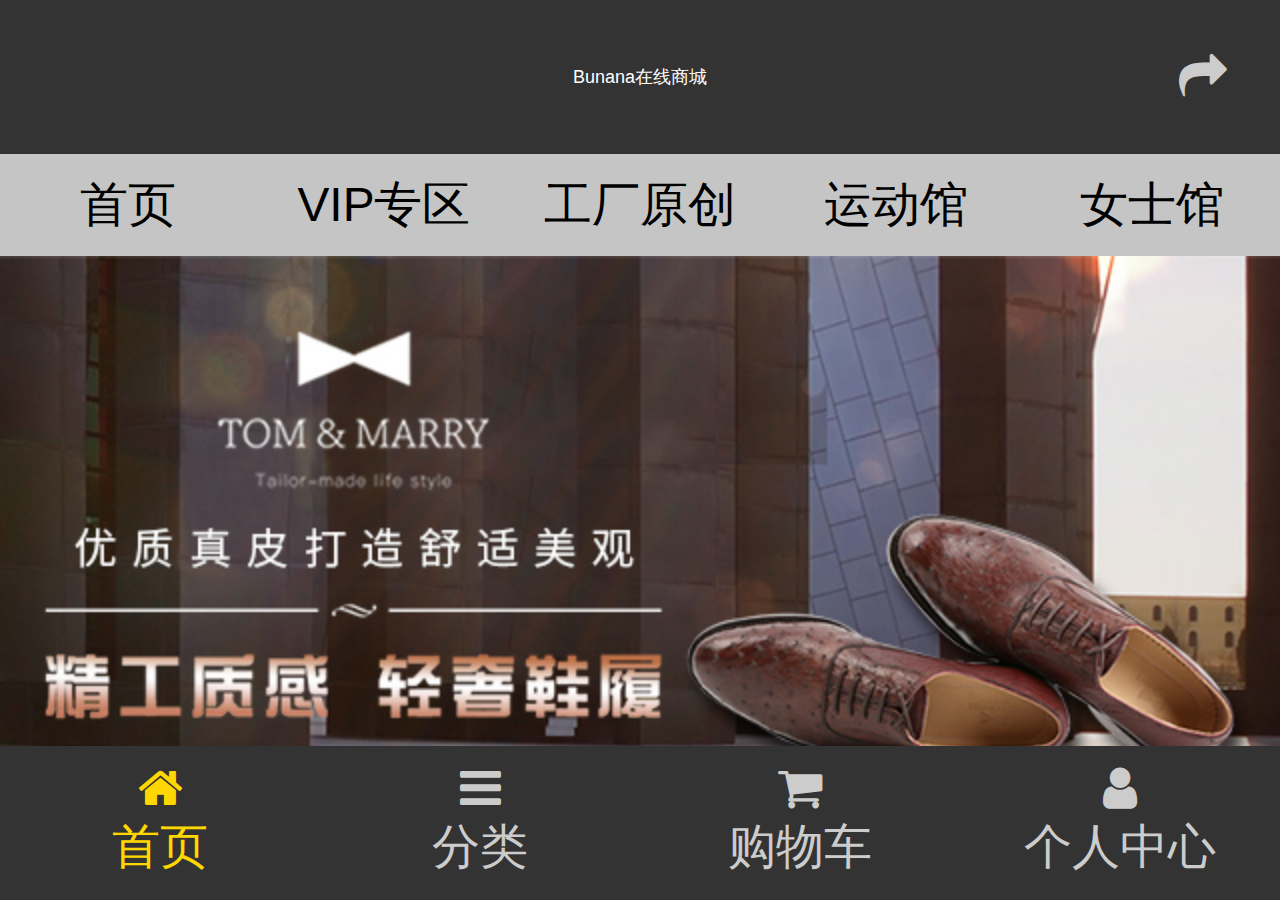
<file: public/MyMobile/index.html>
<!DOCTYPE html>
<html lang="en">

<head>
    <meta charset="UTF-8">
    <meta name="viewport" content="width=device-width, initial-scale=1.0">
    <meta http-equiv="X-UA-Compatible" content="ie=edge">
    <title>香蕉商城-网罗优惠拼团</title>
    <link rel="icon" href="images/favicon.ico">
    <!-- 连接MUI -->
    <link rel="stylesheet" href="lib/mui/css/mui.min.css">
    <!--引入Awesome字体图标库-->
    <link rel="stylesheet" href="./lib/fontAwesome/css/font-awesome.css">
    <!-- 连接less -->
    <link rel="stylesheet/less" href="less/index.less">
    <!-- 连接js编译器 -->
    <script src="./lib/less/less.js"></script>
    <!-- 连接rem -->
    <script src="js/rem.js"></script>

</head>

<body>
    <!-- 头部区域 -->
    <header id="header">
        <a href="#" class="left"></a>
        <H4 class="center">Bunana在线商城</H4>
        <a href="#" class="right fa fa-share"></a>
    </header>
    <!-- 导航条 -->
    <section id="nav">
        <a href="#"><span>首页</span></a>
        <a href="#"><span>VIP专区</span></a>
        <a href="#"><span>工厂原创</span></a>
        <a href="#"><span>运动馆</span></a>
        <a href="#"><span>女士馆</span></a>
    </section>
    <!-- 主体区域 -->
    <main id="main">
        <div class="mui-scroll-wrapper">
            <div class="mui-scroll">
                <!--这里放置真实显示的DOM内容-->

                <!-- 轮播图 -->
                <section id="slide" class="mui-slider">
                    <div class="mui-slider-group mui-slider-loop">
                        <!--支持循环，需要重复图片节点-->
                        <div class="mui-slider-item mui-slider-item-duplicate"><a href="#"><img src="images/banner2.jpg" /></a></div>
                        <div class="mui-slider-item"><a href="#"><img src="images/banner1.jpg" /></a></div>
                        <div class="mui-slider-item"><a href="#"><img src="images/banner2.jpg" /></a></div>
                        <!--支持循环，需要重复图片节点-->
                        <div class="mui-slider-item mui-slider-item-duplicate"><a href="#"><img src="images/banner1.jpg" /></a></div>
                    </div>
                </section>
                <!-- 搜索框 -->
                <section id="search">
                    <form action="#">
                        <input type="search" placeholder="请输入您想要查询的商品">
                    </form>
                    <i class="fa fa-search"></i>
                </section>
                <!-- 导航栏2 -->
                <section id="nav2">
                    <div class="mui-row">
                        <a href="#" class="mui-col-xs-3"><img src="images/nav1.jpg" alt=""></a>
                        <a href="#" class="mui-col-xs-3"><img src="images/nav2.jpg" alt=""></a>
                        <a href="#" class="mui-col-xs-3"><img src="images/nav3.jpg" alt=""></a>
                        <a href="#" class="mui-col-xs-3"><img src="images/nav4.jpg" alt=""></a>
                        <a href="#" class="mui-col-xs-3"><img src="images/nav5.jpg" alt=""></a>
                        <a href="#" class="mui-col-xs-3"><img src="images/nav6.jpg" alt=""></a>
                        <a href="#" class="mui-col-xs-3"><img src="images/nav7.jpg" alt=""></a>
                        <a href="#" class="mui-col-xs-3"><img src="images/nav8.jpg" alt=""></a>
                    </div>
                </section>
                <!-- 工厂原创 -->
                <section id="floor1" class="floor">
                    <div class="title">
                        <a href="#">
                            <img src="./images/banner01.jpg" alt="">
                        </a>
                    </div>
                    <div class="content mui-row">
                        <a href="#" class="mui-col-xs-4"><img src="images/floor1banner01.jpg" alt=""></a>
                        <a href="#" class="mui-col-xs-4"><img src="images/floor1banner02.jpg" alt=""></a>
                        <a href="#" class="mui-col-xs-4"><img src="images/floor1banner03.jpg" alt=""></a>
                    </div>
                </section>
                <!-- 箱包推荐 -->
                <section id="floor2" class="floor">
                    <div class="title">
                        <a href="#">
                            <img src="./images/banner02.jpg" alt="">
                        </a>
                    </div>
                    <div class="content mui-row">
                        <a href="#" class="mui-col-xs-4"><img src="images/floor2banner01.jpg" alt=""></a>
                        <a href="#" class="mui-col-xs-4"><img src="images/floor2banner02.jpg" alt=""></a>
                        <a href="#" class="mui-col-xs-4"><img src="images/floor2banner03.jpg" alt=""></a>
                    </div>
                    <div class="bottom">
                        <a href="#"><img src="./images/floor2bottom.jpg" alt=""></a>
                    </div>
                </section>
                <!-- 运动 -->
                <section id="sport">
                    <div class="title">
                        <a href="#">
                            <img src="images/title-sport.jpg" alt="">
                            <img src="images/sport-banner.jpg" alt="">
                        </a>
                    </div>
                    <div class="content mui-row">
                        <a href="#" class="mui-col-xs-6"><img src="images/shoes.jpg" alt=""></a>
                        <a href="#" class="mui-col-xs-6"><img src="images/shoes.jpg" alt=""></a>
                        <a href="#" class="mui-col-xs-6"><img src="images/shoes.jpg" alt=""></a>
                        <a href="#" class="mui-col-xs-6"><img src="images/shoes.jpg" alt=""></a>
                        <a href="#" class="mui-col-xs-6"><img src="images/shoes.jpg" alt=""></a>
                        <a href="#" class="mui-col-xs-6"><img src="images/shoes.jpg" alt=""></a>
                    </div>
                </section>
                <!-- 男士 -->
                <section id="men">
                    <div class="title">
                        <a href="#">
                            <img src="images/title-men.jpg" alt="">
                            <img src="images/men-banner.jpg" alt="">
                        </a>
                    </div>
                    <div class="content mui-row">
                        <a href="#" class="mui-col-xs-6"><img src="images/men-shoes.jpg" alt=""></a>
                        <a href="#" class="mui-col-xs-6"><img src="images/men-shoes.jpg" alt=""></a>
                        <a href="#" class="mui-col-xs-6"><img src="images/men-shoes.jpg" alt=""></a>
                        <a href="#" class="mui-col-xs-6"><img src="images/men-shoes.jpg" alt=""></a>
                        <a href="#" class="mui-col-xs-6"><img src="images/men-shoes.jpg" alt=""></a>
                        <a href="#" class="mui-col-xs-6"><img src="images/men-shoes.jpg" alt=""></a>
                    </div>
                </section>
            </div>
        </div>
    </main>
    <!-- 底部区域 -->

    <footer id="footer">
        <div class="mui-row">
            <div class="mui-col-xs-3"><a href="index.html" class="active"><i class="fa fa-home" aria-hidden="true"></i><span>首页</span></a></div>
            <div class="mui-col-xs-3"><a href="category.html"><i class="fa fa-bars" aria-hidden="true"></i><span>分类</span></a></div>
            <div class="mui-col-xs-3"><a href="shopcart.html"><i class="fa fa-shopping-cart" aria-hidden="true"></i><span>购物车</span></a></div>
            <div class="mui-col-xs-3"><a href="user.html"><i class="fa fa-user" aria-hidden="true"></i><span>个人中心</span></a></div>
        </div>
    </footer>

    <!-- 引入MUI的js -->
    <script src="lib/mui/js/mui.min.js"></script>
    <!-- 引入zepto的js -->
    <script src="lib/zepto/zepto.min.js"></script>
    <!-- 引入引擎的js -->
    <script src="lib/artTemplate/template-web.js"></script>
    <!-- 引入自身的js -->
    <script src="js/index.js"></script>

</body>

</html>
</file>
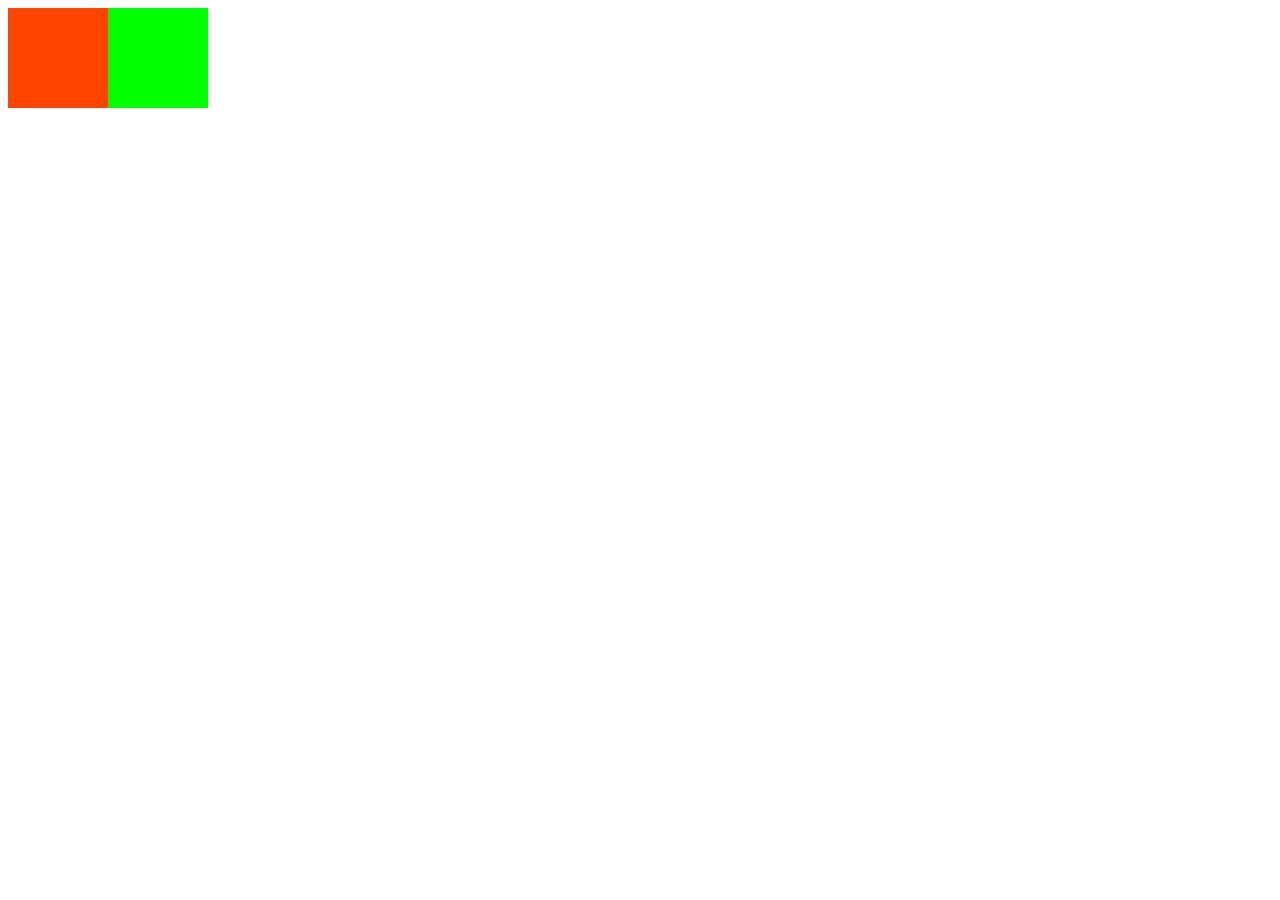
<file: 01-行内块的问题.html>
<!DOCTYPE html>
<html lang="en">

<head>
    <meta charset="UTF-8">
    <title>Document</title>
    <style>
    .box {
        width: 200px;
        height: 100px;
       display: flex;
    }
    
    .left {
        width: 100px;
        height: 100px;
        background-color: #f40;
    }
    
    .right {
        width: 100px;
        height: 100px;
        background-color: #0f0;
    }
    </style>
</head>

<body>
    <div class="box">
        <div class="left"></div>
        <div class="right"></div>
    </div>
</body>

</html>
</file>
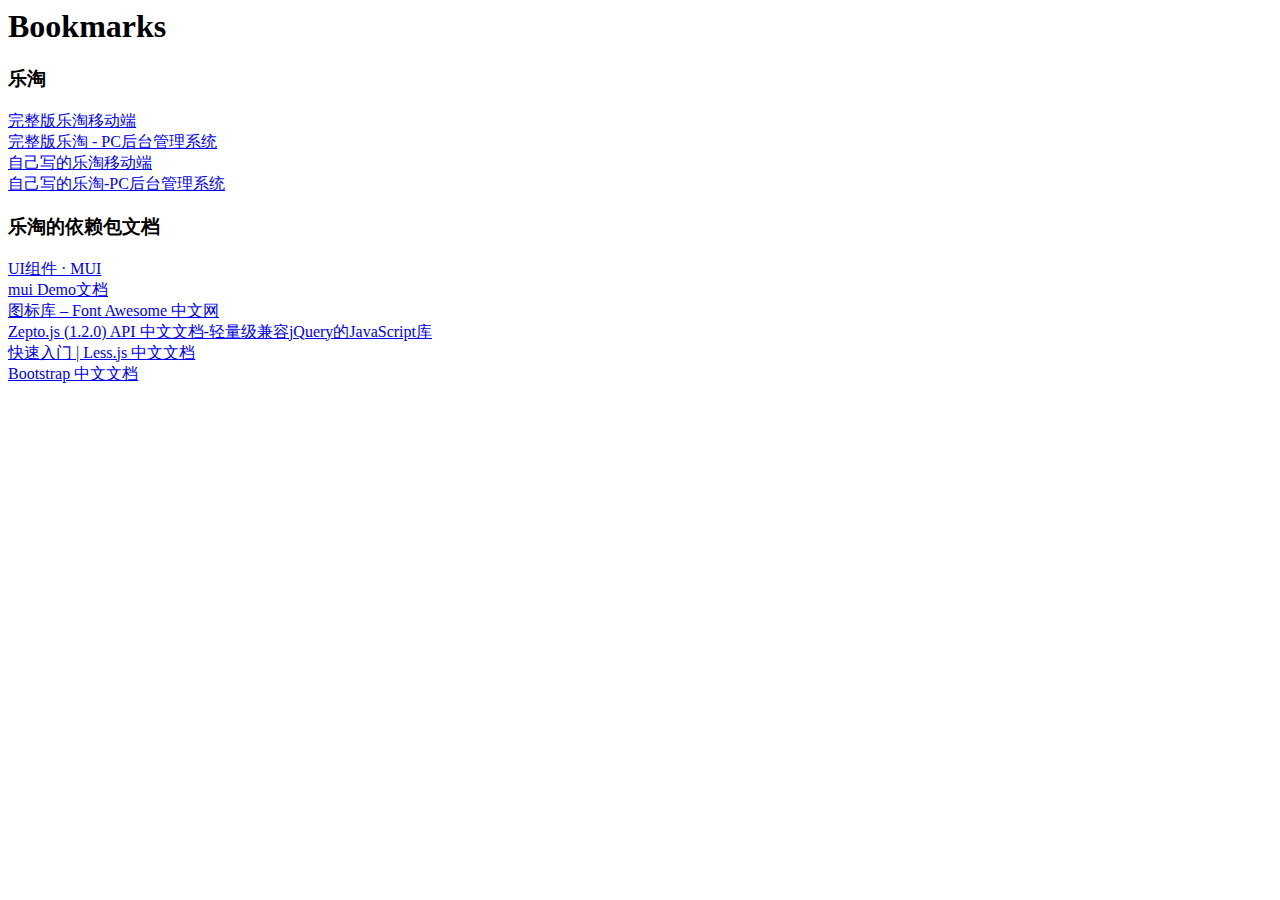
<file: docs/书签.html>
<!DOCTYPE NETSCAPE-Bookmark-file-1>
<!-- This is an automatically generated file.
     It will be read and overwritten.
     DO NOT EDIT! -->
<META HTTP-EQUIV="Content-Type" CONTENT="text/html; charset=UTF-8">
<TITLE>Bookmarks</TITLE>
<H1>Bookmarks</H1>

    <DL>
        <DT>
       
        <DT><H3 ADD_DATE="1528342423" LAST_MODIFIED="1532359633">乐淘</H3>
        <DL><p>
            <DT><A HREF="http://localhost:3000/mobile/index.html" ADD_DATE="1517109057" ICON="[data-uri]">完整版乐淘移动端</A>
            <DT><A HREF="http://localhost:3000/manage/login.html" ADD_DATE="1517109062">完整版乐淘 - PC后台管理系统</A>
            <DT><A HREF="http://localhost:3000/m/index.html" ADD_DATE="1517109065">自己写的乐淘移动端</A>
            <DT><A HREF="http://localhost:3000/admin/login.html" ADD_DATE="1517109095">自己写的乐淘-PC后台管理系统</A>
        </DL><p>
        <DT><H3 ADD_DATE="1528342423" LAST_MODIFIED="0">乐淘的依赖包文档</H3>
        <DL><p>
            <DT><A HREF="http://dev.dcloud.net.cn/mui/ui/" ADD_DATE="1513066024" ICON="[data-uri]">UI组件 · MUI</A>
            <DT><A HREF="http://www.dcloud.io/hellomui/" ADD_DATE="1514101120">mui Demo文档</A>
            <DT><A HREF="http://www.fontawesome.com.cn/faicons/" ADD_DATE="1514212230">图标库 – Font Awesome 中文网</A>
            <DT><A HREF="http://www.css88.com/doc/zeptojs_api/" ADD_DATE="1517111322">Zepto.js (1.2.0) API 中文文档-轻量级兼容jQuery的JavaScript库</A>
            <DT><A HREF="http://less.bootcss.com/" ADD_DATE="1517111337" ICON="[data-uri]">快速入门 | Less.js 中文文档</A>
            <DT><A HREF="http://v3.bootcss.com/" ADD_DATE="1517111363" ICON="[data-uri]">Bootstrap 中文文档</A>
        </DL><p>
</file>
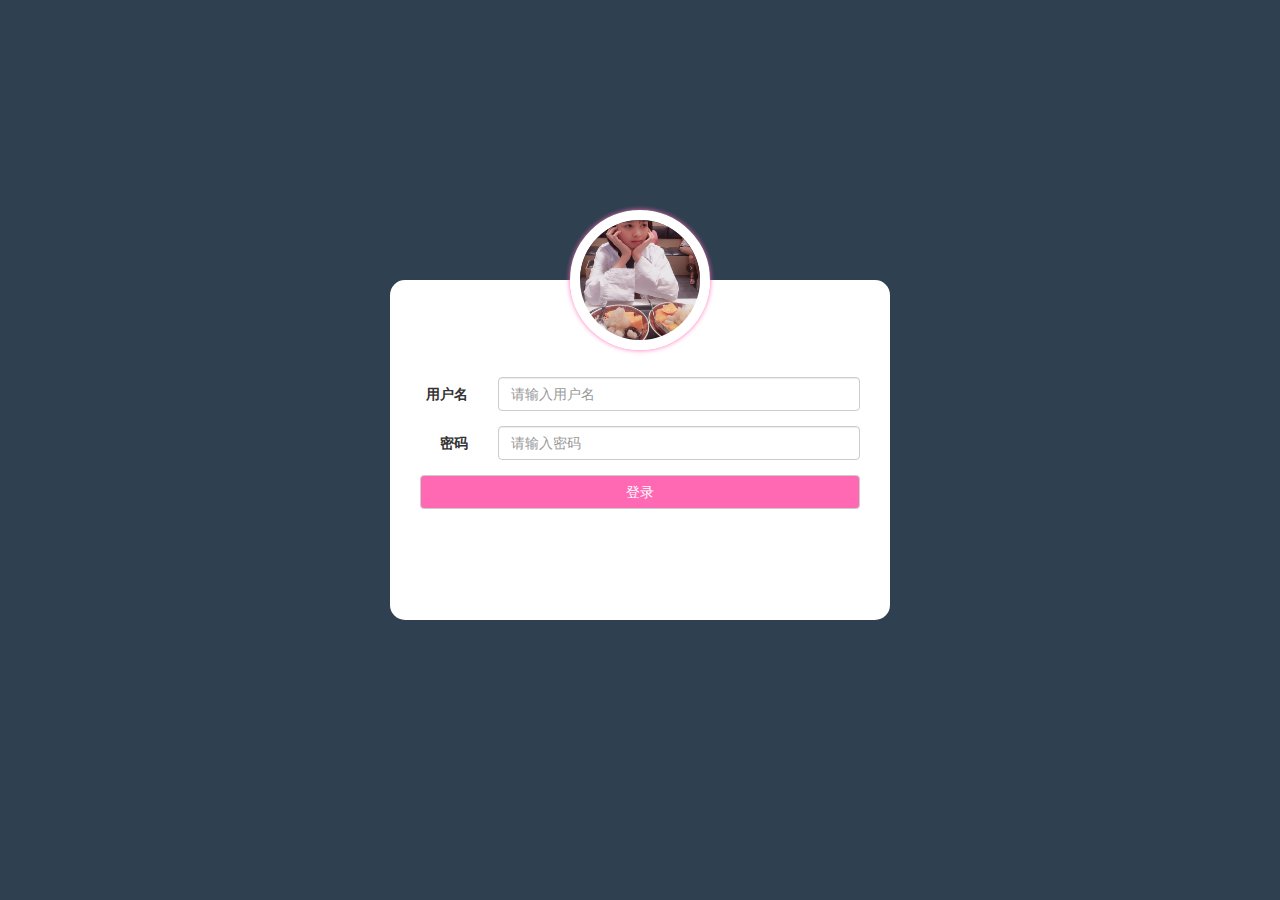
<file: public/manage/login.html>
<!DOCTYPE html>
<html lang="en">

<head>
    <meta charset="UTF-8">
    <title>员工登录</title>
    <!-- 1. 引入bootstrap的css -->
    <link rel="stylesheet" href="lib/bootstrap/css/bootstrap.css">
    <!-- 2. 引入字体图标的css -->
    <link rel="stylesheet" href="lib/font-awesome/css/font-awesome.css">
    <!-- 3. 引入登录页面Less -->
    <link rel="stylesheet/less" href="less/login.less">
    <!-- 4. 引入less.js编译器文件 -->
    <script src="lib/less/less.js"></script>
</head>

<body>
    <form class="form-horizontal">
    	  <img src="images/25.png" class="logo" alt="">
        <div class="form-group">
            <label for="inputEmail3" class="col-sm-2 control-label">用户名</label>
            <div class="col-sm-10">
                <input type="text" class="form-control username" id="inputEmail3" placeholder="请输入用户名">
            </div>
        </div>
        <div class="form-group">
            <label for="inputPassword3" class="col-sm-2 control-label">密码</label>
            <div class="col-sm-10">
                <input type="password" class="form-control password" id="inputPassword3" placeholder="请输入密码">
            </div>
        </div>
        <div class="form-group">
            <div class="col-sm-12">
                <button type="button" class="btn btn-default btn-login">登录</button>
            </div>
        </div>
    </form>
    <!-- 5. 引入jquery 因为bootstrap依赖jquery 在PC要兼容各种浏览器需要jqeury -->
    <script src="lib/jquery/jquery.js"></script>
    <!-- 6. 引入bootstrap的js -->
    <script src="lib/bootstrap/js/bootstrap.js"></script>
    <!-- 7. 引入模板引擎  注意引入template-web的文件 最新模板引擎-->
    <script src="lib/artTemplate/template-web.js"></script>
    <!-- 8. 引入登录的js文件 -->
    <script src="js/login.js"></script>
</body>

</html>
</file>
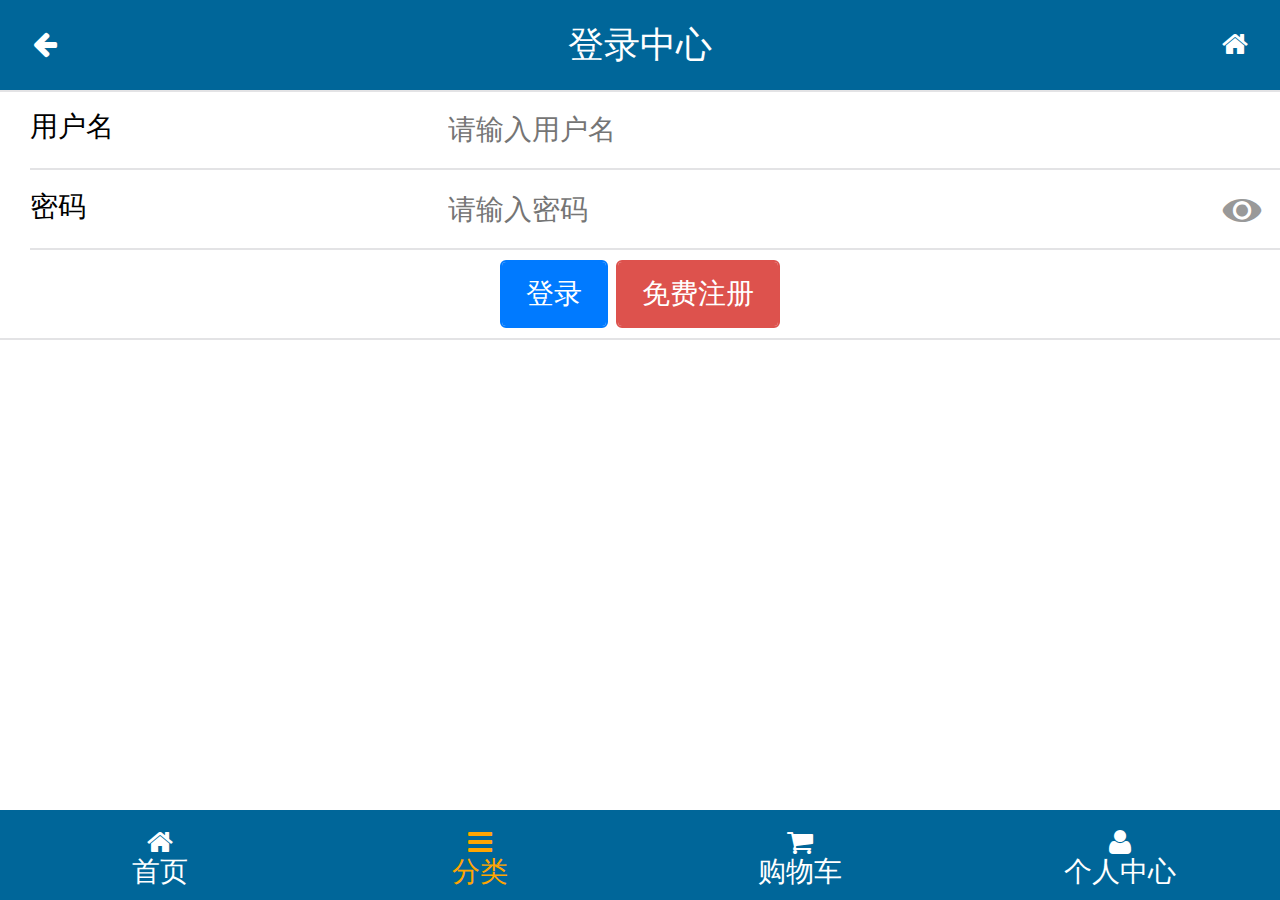
<file: public/mobile/login.html>
<!DOCTYPE html>
<html lang="en">

<head>
    <meta charset="UTF-8">
    <!-- 1. 添加视口 -->
    <meta name="viewport" content="width=device-width, user-scalable=no, initial-scale=1.0, maximum-scale=1.0, minimum-scale=1.0">
    <title>登录页面</title>
    <!-- 2. 引包 -->
    <!-- 1. 引入mui的CSS -->
    <link rel="stylesheet" href="lib/mui/css/mui.css">
    <!-- 2. 引入字体图标的CSS -->
    <link rel="stylesheet" href="lib/fontAwesome/css/font-awesome.css">
    <!-- 3. 引入登录的less文件 -->
    <link rel="stylesheet/less" href="less/login.less">
    <!-- 4. 引入less.js编译器文件 -->
    <script src="lib/less/less.js"></script>
    <!-- 5. 在页面前引入rem.js 等页面加载出来之前生效样式马上执行 -->
    <script src="js/rem.js"></script>
</head>

<body>
    <!-- 头部区域 -->
    <header id="header">
        <!-- javascript:history.back(); 使用历史记录的返回上一页的函数 -->
        <a href="javascript:history.back();" class="fa fa-arrow-left"></a>
        <h4>登录中心</h4>
        <a href="index.html" class="fa fa-home"></a>
    </header>
    <!-- 主体区域 -->
    <main id="main">
        <form class="mui-input-group">
            <div class="mui-input-row">
                <label>用户名</label>
                <input type="text" class="mui-input-clear username" placeholder="请输入用户名">
            </div>
            <div class="mui-input-row">
                <label>密码</label>
                <input type="password" class="mui-input-password password" placeholder="请输入密码">
            </div>
            <div class="mui-button-row">
                <button type="button" class="mui-btn mui-btn-primary btn-login">登录</button>
                <button type="button" class="mui-btn mui-btn-danger btn-register">免费注册</button>
            </div>
        </form>
    </main>
    <!-- 底部区域 -->
    <footer id="footer">
        <div class="mui-row">
            <!-- .mui-col-xs-3*4>a[href="#"]>i.fa.fa-home+span{首页} -->
            <div class="mui-col-xs-3 ">
                <a href="index.html"><i class="fa fa-home"></i><span>首页</span></a>
            </div>
            <div class="mui-col-xs-3">
                <a href="category.html" class="active"><i class="fa fa-bars"></i><span>分类</span></a>
            </div>
            <div class="mui-col-xs-3">
                <a href="cart.html"><i class="fa fa-shopping-cart"></i><span>购物车</span></a>
            </div>
            <div class="mui-col-xs-3">
                <a href="user.html"><i class="fa fa-user"></i><span>个人中心</span></a>
            </div>
        </div>
    </footer>
    <!-- 1. 引入mui的JS -->
    <script src="lib/mui/js/mui.js"></script>
    <!-- 2. 引入模板引擎的 注意引入template-web.js 最新版最简洁的  -->
    <script src="lib/artTemplate/template-web.js"></script>
    <!-- 3. 引入zepto的JS ajax dom操作的Js库 -->
    <script src="lib/zepto/zepto.min.js"></script>
    <!-- 4. 引入商品详情的JS文件 -->
    <script src="js/login.js"></script>
    <!-- <script src="js/detail.js"></script> -->
</body>

</html>
</file>
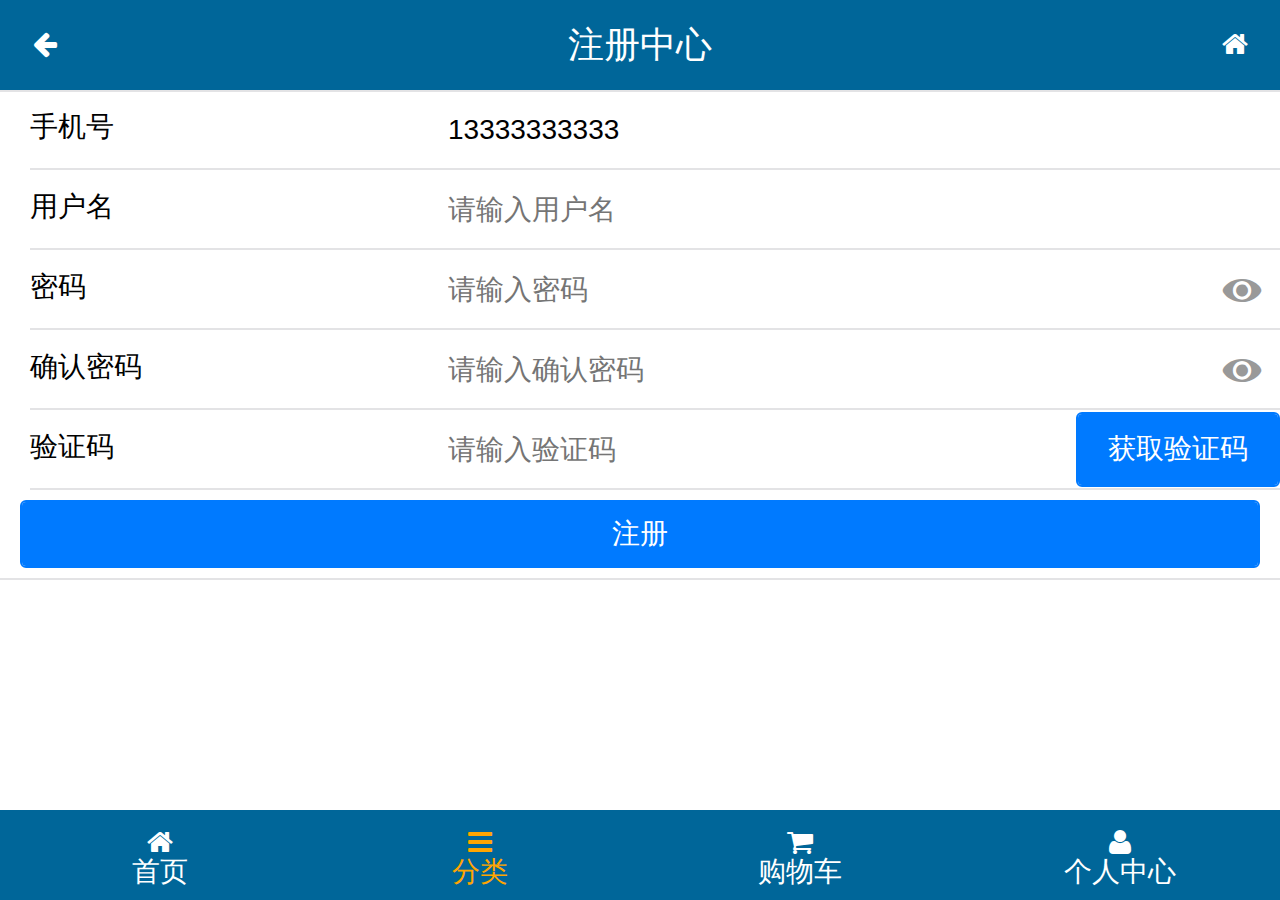
<file: public/mobile/register.html>
<!DOCTYPE html>
<html lang="en">

<head>
    <meta charset="UTF-8">
    <!-- 1. 添加视口 -->
    <meta name="viewport" content="width=device-width, user-scalable=no, initial-scale=1.0, maximum-scale=1.0, minimum-scale=1.0">
    <title>注册页面</title>
    <!-- 2. 引包 -->
    <!-- 1. 引入mui的CSS -->
    <link rel="stylesheet" href="lib/mui/css/mui.css">
    <!-- 2. 引入字体图标的CSS -->
    <link rel="stylesheet" href="lib/fontAwesome/css/font-awesome.css">
    <!-- 3. 引入登录的less文件 -->
    <link rel="stylesheet/less" href="less/login.less">
    <!-- 4. 引入less.js编译器文件 -->
    <script src="lib/less/less.js"></script>
    <!-- 5. 在页面前引入rem.js 等页面加载出来之前生效样式马上执行 -->
    <script src="js/rem.js"></script>
</head>

<body>
    <!-- 头部区域 -->
    <header id="header">
        <!-- javascript:history.back(); 使用历史记录的返回上一页的函数 -->
        <a href="javascript:history.back();" class="fa fa-arrow-left"></a>
        <h4>注册中心</h4>
        <a href="index.html" class="fa fa-home"></a>
    </header>
    <!-- 主体区域 -->
    <main id="main">
        <form class="mui-input-group">
            <div class="mui-input-row">
                <label>手机号</label>
                <!-- 手机号有专门输入框tel 只能输入手机号里面的有的数字
                调出电话键盘 -->
                <input type="tel" class="mui-input-clear mobile" placeholder="请输入手机号" value="13333333333">
            </div>
            <div class="mui-input-row">
                <label>用户名</label>
                <input type="text" class="mui-input-clear username" placeholder="请输入用户名">
            </div>
            <div class="mui-input-row">
                <label>密码</label>
                <input type="password" class="mui-input-password password1" placeholder="请输入密码">
            </div>
            <div class="mui-input-row">
                <label>确认密码</label>
                <input type="password" class="mui-input-password password2" placeholder="请输入确认密码">
            </div>
            <div class="mui-input-row">
                <label>验证码</label>
                <input type="text" class="mui-input-clear input-vcode" placeholder="请输入验证码">
                <button type="button" class="mui-btn mui-btn-primary btn-get-vcode">获取验证码</button>
            </div>            
            <div class="mui-button-row">
                <button type="button" class="mui-btn mui-btn-primary btn-register-confirm">注册</button>
            </div>
        </form>
    </main>
    <!-- 底部区域 -->
    <footer id="footer">
        <div class="mui-row">
            <!-- .mui-col-xs-3*4>a[href="#"]>i.fa.fa-home+span{首页} -->
            <div class="mui-col-xs-3 ">
                <a href="index.html"><i class="fa fa-home"></i><span>首页</span></a>
            </div>
            <div class="mui-col-xs-3">
                <a href="category.html" class="active"><i class="fa fa-bars"></i><span>分类</span></a>
            </div>
            <div class="mui-col-xs-3">
                <a href="cart.html"><i class="fa fa-shopping-cart"></i><span>购物车</span></a>
            </div>
            <div class="mui-col-xs-3">
                <a href="user.html"><i class="fa fa-user"></i><span>个人中心</span></a>
            </div>
        </div>
    </footer>
    <!-- 1. 引入mui的JS -->
    <script src="lib/mui/js/mui.js"></script>
    <!-- 2. 引入模板引擎的 注意引入template-web.js 最新版最简洁的  -->
    <script src="lib/artTemplate/template-web.js"></script>
    <!-- 3. 引入zepto的JS ajax dom操作的Js库 -->
    <script src="lib/zepto/zepto.min.js"></script>
    <!-- 4. 引入注册的JS文件 -->
    <script src="js/register.js"></script>
</body>

</html>
</file>
